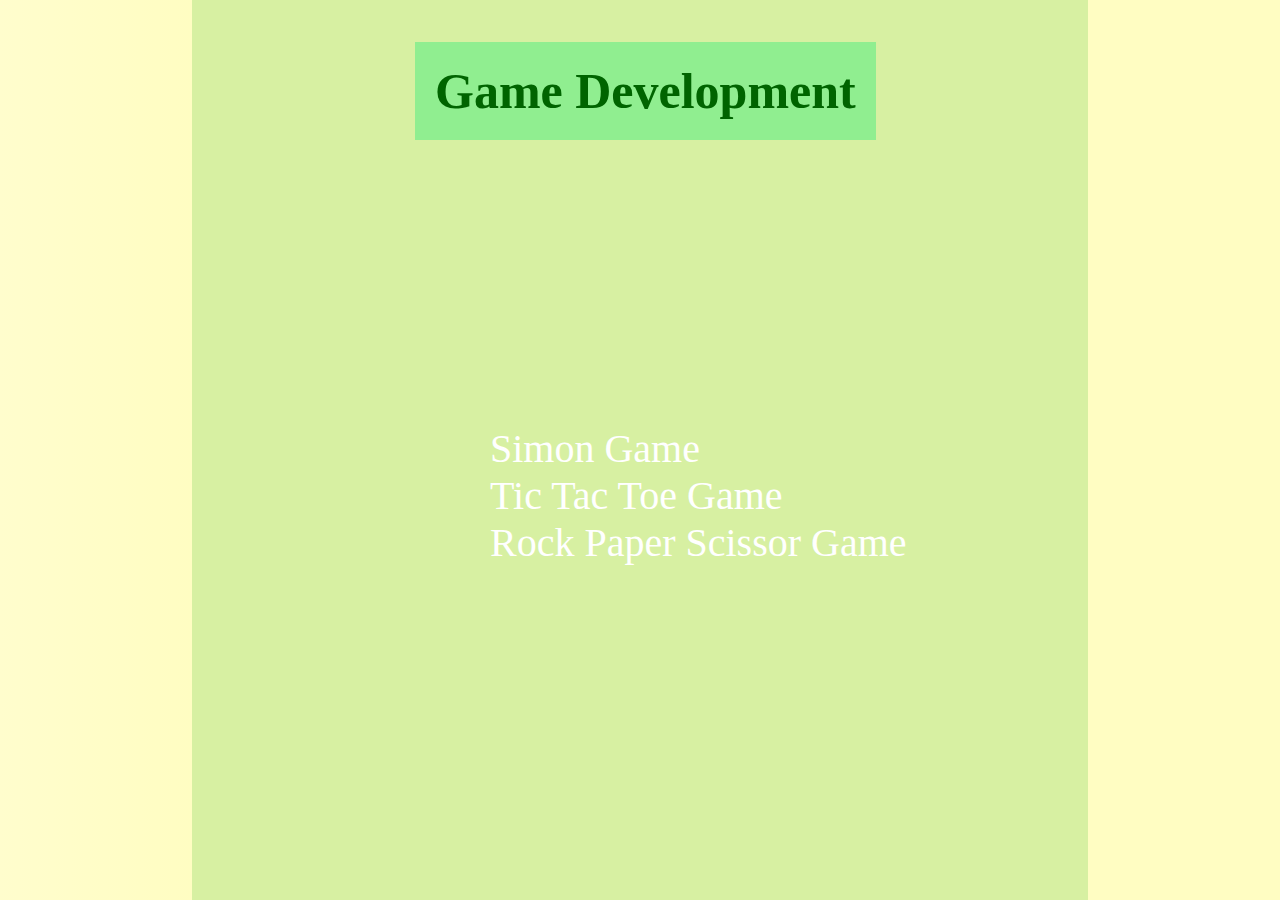
<file: index.html>
<!DOCTYPE html>
<html lang="en">
    <head>
        <title>Home Page</title>
        <link rel="stylesheet" href="style.css">
    </head>
    <body>
        <header>
            <h1>Game Development</h1>    
        </header>
        <div class="game-link">
            <a id="simon-game" href="simongame/index.html">Simon Game</a>
            <br />
            <a id="tictactoe-game" href="tictactoe/tictactoe.html">Tic Tac Toe Game</a>
            <br />
            <a id="rockpaperscissor-game" href="rockpaperscissor/index.html">Rock Paper Scissor Game</a>
        </div>
    </body>
</html>
</file>
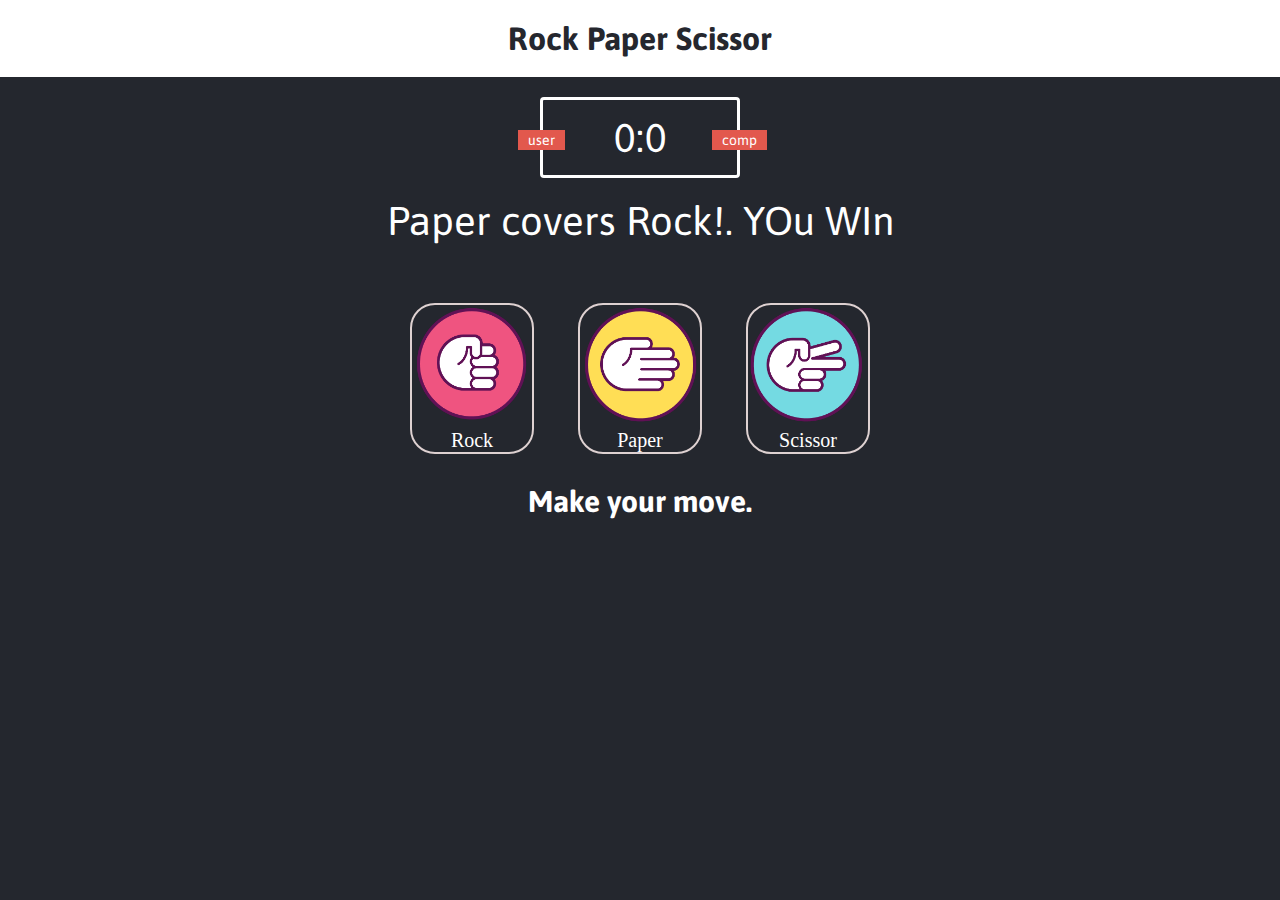
<file: rockpaperscissor/index.html>
<!DOCTYPE html>
    <head>
        <meta charset="UTF-8">
        <title>Rock Paper Scissor</title>
        <link rel="stylesheet" href="style.css">
    </head>
    <body>
        <header>
            <h1>Rock Paper Scissor</h1>
        </header>
        <div class="score-board">
            <div id="user-label" class="badge">user</div>
            <div id="comp-label" class="badge">comp</div>
            <span id="user-score">0</span>:<span id="comp-score">0</span>            
        </div>
        <div class="result">
            <p>Paper covers Rock!. YOu WIn</p>
        </div>
        <div class="choices">
            <div class="choice" id="r">
                <img src="images/rock--left.png" alt="" height="120px" width="120px">
                <p>Rock</p>
            </div>
            <div class="choice" id="p">
                <img src="images/paper--left.png" alt="" height="120px" width="120px">
                <p>Paper</p>
            </div>
            <div class="choice" id="s">
                <img src="images/scissors--left.png" alt="" height="120px" width="120px">
                <p>Scissor</p>
            </div>
        </div>
        <p id="action-message">Make your move.</p>
        <script src="app.js"></script>
    </body>
</html>
</file>
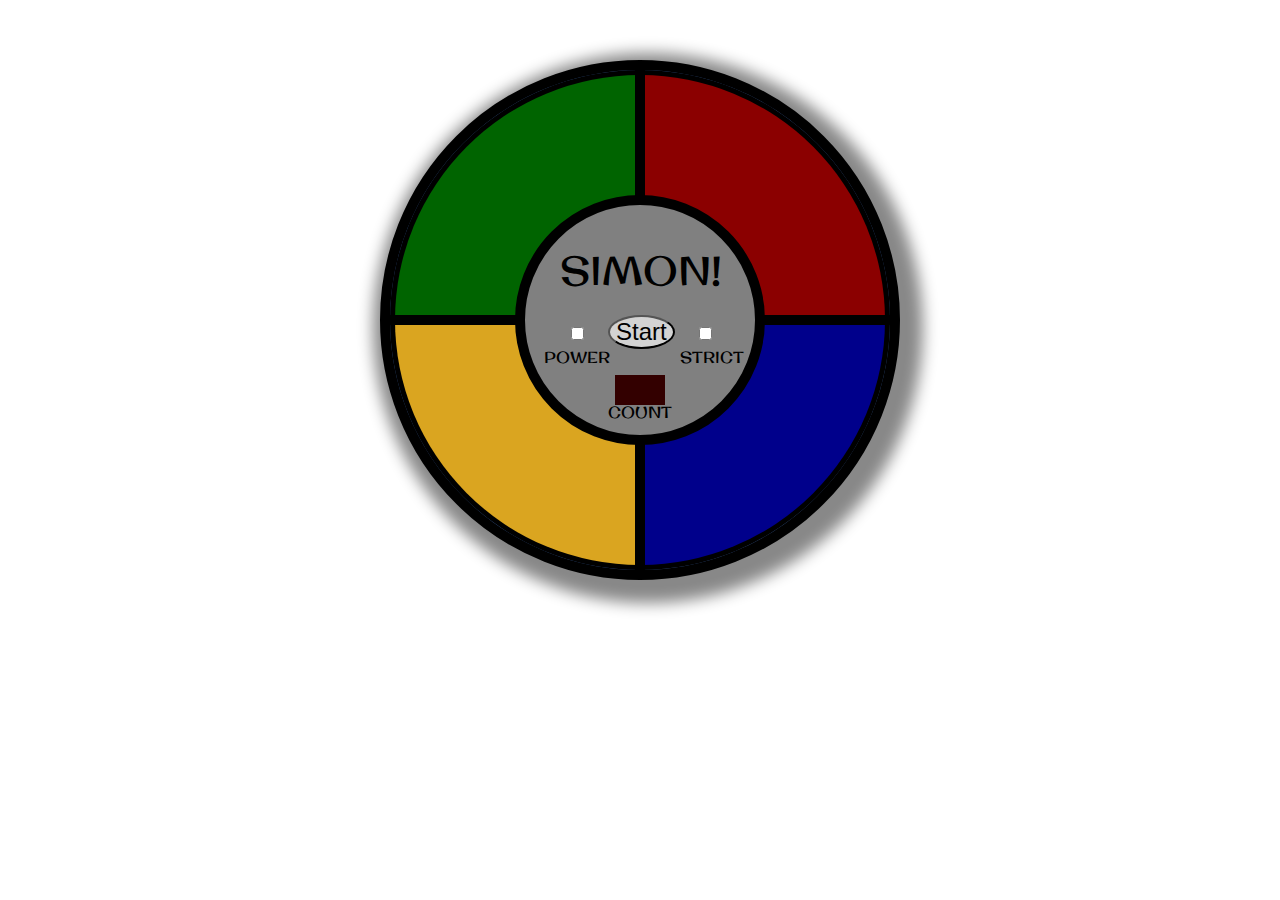
<file: simongame/index.html>
<!DOCTYPE html>
<html lang="en">
    <head>
        <title>Simon Game</title>
        <link href='https://fonts.googleapis.com/css?family=Original+Surfer&effect=emboss' rel='stylesheet' type='text/css'>
        <link rel="stylesheet" href="style.css">
        <audio id="clip1">
            <source src="https://s3.amazonaws.com/freecodecamp/simonSound1.mp3"></source>
        </audio>
        <audio id="clip2">
            <source src="https://s3.amazonaws.com/freecodecamp/simonSound2.mp3"></source>
        </audio>
        <audio id="clip3">
            <source src="https://s3.amazonaws.com/freecodecamp/simonSound3.mp3"></source>
        </audio>
        <audio id="clip4">
            <source src="https://s3.amazonaws.com/freecodecamp/simonSound4.mp3"></source>
        </audio>
    </head>
    <body>
        <div id="outer-circle">
            <div id="topleft"></div>
            <div id="topright"></div>
            <div id="bottomleft"></div>
            <div id="bottomright"></div>
            <div id="inner-circle">
                <div id="title" class="font-effect-emboss">SIMON!</div>
                <div id="switches">
                    <input type="checkbox" class="toggle" id="on">
                    <button class="button" id="start">Start</button>
                    <input type="checkbox" class="toggle" id="strict">
                </div>
                <div class="text1">
                    <span>POWER</span><span>STRICT</span>
                </div>
                <div id="turn"></div>
                <div class="text2"> 
                    COUNT
                </div>
            </div>
        </div>
        <script src="script.js"></script>
    </body>

</html>
</file>
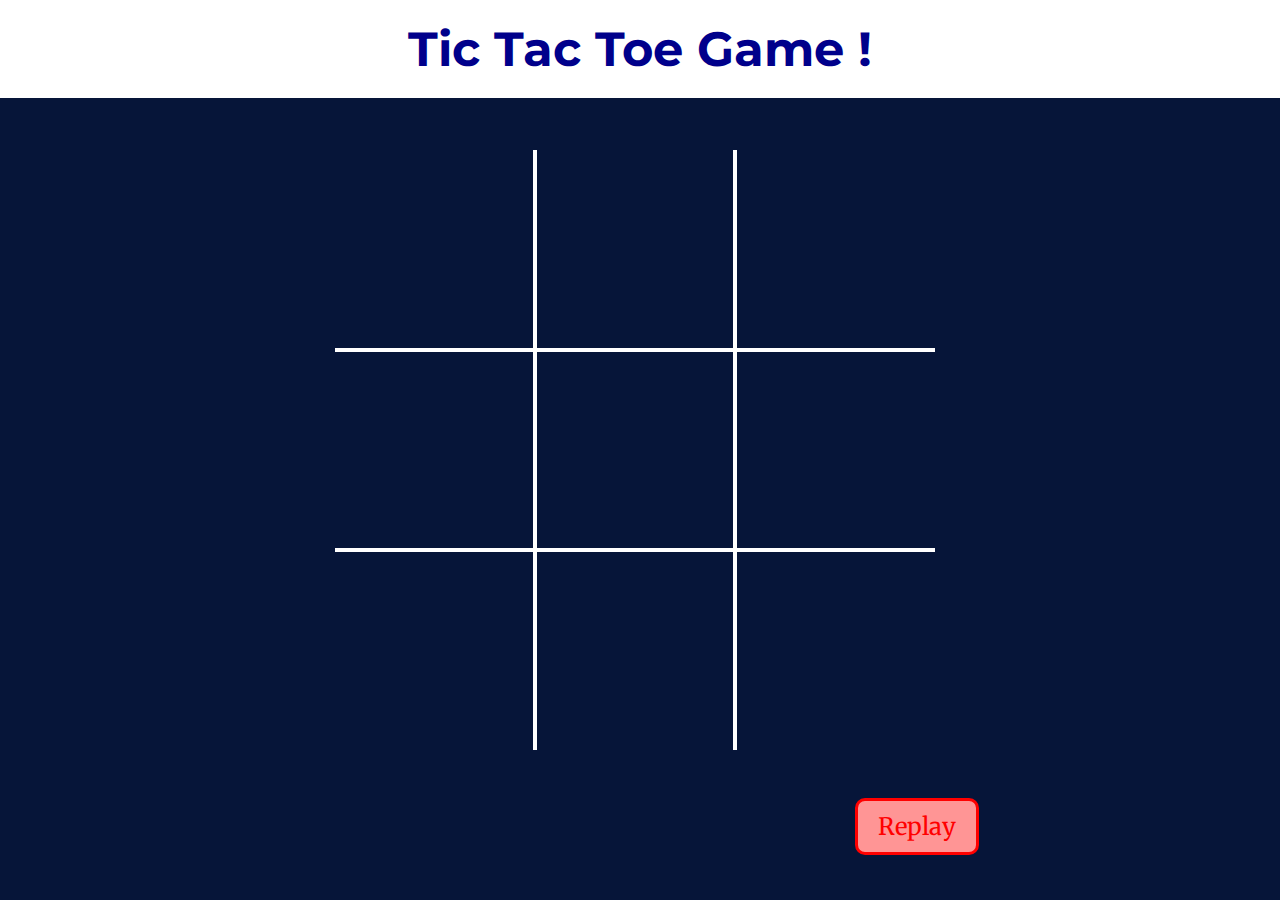
<file: tictactoe/tictactoe.html>
<html>
    <head>
        <meta charset="UTF-8">
        <title>Tic Tac Toe</title>
        <link rel="stylesheet" href="style.css">
    </head>
    <body>
        <header>
            <div class="title">
                <h1>Tic Tac Toe Game !</h1>
            </div>
        </header>        
        <table>
            <tr>
                <td class="cell" id="0"></td> 
                <td class="cell" id="1"></td> 
                <td class="cell" id="2"></td> 
            </tr>
            <tr>
                <td class="cell" id="3"></td> 
                <td class="cell" id="4"></td> 
                <td class="cell" id="5"></td> 
            </tr>
            <tr>
                <td class="cell" id="6"></td> 
                <td class="cell" id="7"></td> 
                <td class="cell" id="8"></td> 
            </tr>
        </table>
        <div class="endgame">
            <div class="text"></div>
        </div>
        <button onclick="startGame()">Replay</button>
        <script src="script.js"></script>
    </body>
</html>
</file>
<file: style.css>
body {
    background: linear-gradient(to right, #fffdcd, #fffdc2 15%,#d7f0a2 15%,#d7f0a2 85%,#fffdc2 85%);
}

h1 {
    position: absolute;
    padding: 0px 100px;
    font-size: 50px;
    left: 50%;
    margin-left: -225px;
    color: darkgreen;
    background: lightgreen;
    padding: 20px 20px;
}

.game-link {
    position: absolute;
    height: 50px;
    top: 50%;
    left: 50%;
    margin-left: -150px;
    margin-top: -25px;    
    font-size: 40px;
    color: white;
}

#simon-game {   
    color: white;
    text-decoration: none;
}

#tictactoe-game {
    color: white;
    text-decoration: none;
}

#rockpaperscissor-game {
    color: white;
    text-decoration: none;
}

div > hr {
    color: white;
}
</file>
<file: rockpaperscissor/style.css>
@import url('https://fonts.googleapis.com/css?family=Asap:400,500,700');
* {
    margin: 0;
    padding: 0;
    box-sizing: border-box;
}

header {
    background: white;
    padding: 20px
}

header>h1 {
    color: #25272E;
    text-align: center;
    font-family: Asap, sans-serif;
}

body {
    background-color: #24272E;
}

.score-board {
    margin: 20px auto;
    border: 3px solid white;
    border-radius: 4px;
    text-align: center;
    width: 200px;
    color: white;
    font-size: 40px;
    padding: 15px 20px;
    font-family: Asap, sans-serif;
    position: relative;
}

.badge {
    background: #E2584D;
    font-size: 14px;
    padding: 2px 10px;
    font-family: Asap, sans-serif;
}

#user-label {
    position: absolute;
    top: 30px;
    left: -25px;
}

#comp-label {
    position: absolute;
    top: 30px;
    right: -30px;
}

.result {
    font-size: 40px;
    color: white;
}

.result > p {
    text-align: center;
    font-family: Asap, sans-serif;
}

.choices {
    margin-top: 40px;
    text-align: center;
}

.choice {
    border: 2px solid #ded1d1;
    border-radius: 25px;
    margin: 20px 20px;
    display: inline-block;
}

.choice:hover {
    cursor: pointer;
}

.choice > p {
    color: white;
    font-size: 20px;
}

#action-message {
    margin-top: 10px;
    text-align: center;
    color: white;
    font-family: Asap, sans-serif;
    font-weight: bold;
    font-size: 30px;
}

.green-glow {
    border: 4px solid #4dcc7d;
    box-shadow: 0 0 10px #31b43a;
}

.red-glow {
    border: 4px solid #dc121b;
    box-shadow: 0 0 10px #d01115;
}

.gray-glow {
    border: 4px solid #464647;
    box-shadow: 0 0 10px #25292b;
}
</file>
<file: simongame/style.css>
body {
    background-image: url(http://subtlepatterns2015.subtlepatterns.netdna-cdn.com/patterns/nasty_fabric.png);
}

.toggle {
    margin-left: 20px;
    margin-right: 20px;
}

.button {
    border-radius: 50% !important;
    font-size: 1.5em;
    background-color: lightgray;
}

#switches {
    position: absolute;
    font-family: 'Orginal Surfer', cursive;
    margin-left: 26px;
    margin-top: 110px;
}

.text2 {
    position: absolute;
    font-family: 'Original Surfer', cursive;
    margin-left: 83px;
    margin-top: 197px;
}

.text1 {
    position: absolute;
    font-family: 'Original Surfer', cursive;
    margin-left: 19px;
    margin-top: 142px;
}

.text1 span:last-child {
    padding-left: 70px;
}

#title {
    font-family: 'Original Surfer', cursive;
    position: absolute;
    font-size: 40px;
    margin-left: 35px;
    margin-top: 40px;
}

#turn {
    position: absolute;
    background: #330000;
    color: red;
    font-family: 'Courier New', Courier, monospace;
    font-size: 20px;
    height: 30px;
    width: 50px;
    margin-left: 90px;
    margin-top: 170px;
    text-align: center;
    vertical-align: middle;
    line-height: 30px;
}

#outer-circle {
    background: #385a94;
    border-radius: 50%;
    height: 500px;
    width: 500px;
    position: relative;
    border-style: solid;
    border-width: 10px;
    margin: auto;
    margin-top: 60px;
    box-shadow: 8px 8px 15px 15px #888888;
}

#topleft {
    position: absolute;
    height: 250px;
    width: 250px;
    border-radius: 250px 0 0 0;
    background: darkgreen;
    top: 50%;
    left: 50%;
    margin: -250px 0px 0px -250px;
    border-style: solid;
    border-width: 5px;
    box-sizing: border-box;
}

#topright {
    position: absolute;
    height: 250px;
    width: 250px;
    border-radius: 0 250px 0 0;
    background: darkred;
    top: 50%;
    left: 50%;
    margin: -250px 0px 0px 0px;
    border-style: solid;
    border-width: 5px;
    box-sizing: border-box;
}

#bottomleft {
    position: absolute;
    height: 250px;
    width: 250px;
    border-radius: 0 0 0 250px;
    background: goldenrod;
    top: 50%;
    left: 50%;
    margin: 0px -250px 0px -250px;
    border-style: solid;
    border-width: 5px;
    box-sizing: border-box;
}

#bottomright {
    position: absolute;
    height: 250px;
    width: 250px;
    border-radius: 0 0 250px 0;
    background: darkblue;
    top: 50%;
    left: 50%;
    margin: 0px 0px -250px 0px;
    border-style: solid;
    border-width: 5px;
    box-sizing: border-box;
}

#inner-circle {
    position: absolute;
    background: grey;
    border-radius: 50%;
    height: 250px;
    width: 250px;
    border-style: solid;
    border-width: 10px;
    top: 50%;
    left: 50%;
    margin: -125px 0px 0px -125px;
    box-sizing: border-box;
}
</file>
<file: tictactoe/style.css>
@import url('https://fonts.googleapis.com/css?family=Merriweather:400,700');
@import url('https://fonts.googleapis.com/css?family=Montserrat:400,500i,700');

* {
    margin: 0;
    padding: 0;
    box-sizing: border-box;
}

body {
    background: #061539;
}

header {
    background: white;    
    font-family: Montserrat;
    font-size: 1.5em;
    color: darkblue;
}

.title > h1 {
    padding: 100px auto;
    text-align: center;
}

td {
    padding: 20px auto;
    border: 4px solid white;
    height: 200px;
    width: 200px;
    text-align: center;
    vertical-align: middle;
    font-family: "Comic Sans MS", cursive;
    font-size: 70px;
    cursor: pointer;
    color: white;
    font-family: Montserrat;
}

table {
    margin: 100px auto;
    border-collapse: collapse;
    position: absolute;
    left: 50%;
    margin-left: -305px;
    top: 50px;
}

table tr:first-child td {
    border-top: 0;
}

table tr:last-child td {
    border-bottom: 0;
}

table tr td:first-child{
    border-left: 0;
}

table tr td:last-child{
    border-right: 0;
}

.endgame {
    display: none;
    width: 300px;
    top: 180px;
    background-color: rgba(255, 251, 247, 0.8);
    position: absolute;
    left: 50%;
    margin-left: -150px;
    padding-top: 150px;
    padding-bottom: 50px;
    text-align: center;
    border-radius: 5px;
    color: darkblue;
    font-size: 50px;
    font-family: Montserrat;
}

button {
    padding: 10px 20px;
    margin-top: 700px;
    margin-left: 855px;
    background: #ff9595;
    border: 3px solid red;
    border-radius: 10px;
    font-family: Merriweather;
    color: red;
    font-size: 1.5em;
}

button:hover {
    cursor: pointer;
}

h1 {
    padding: 20px 0px;
}
</file>
